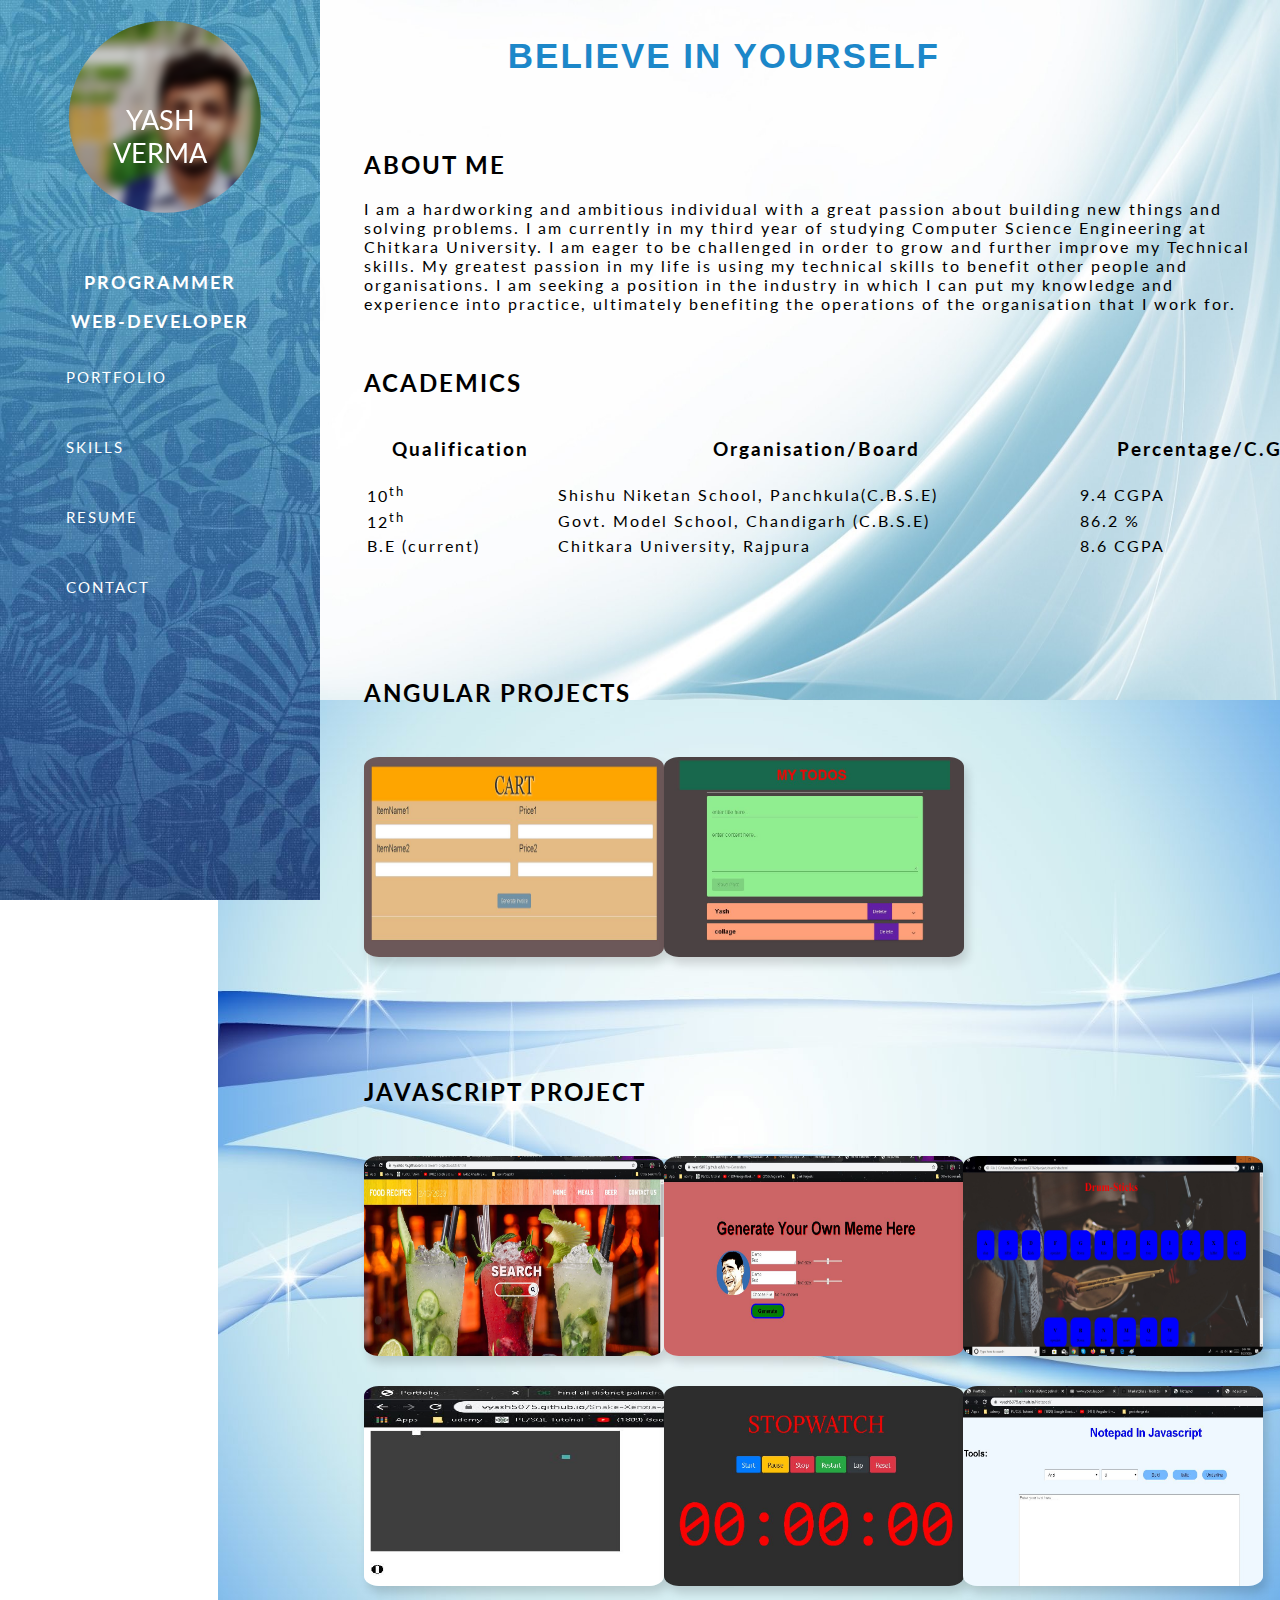
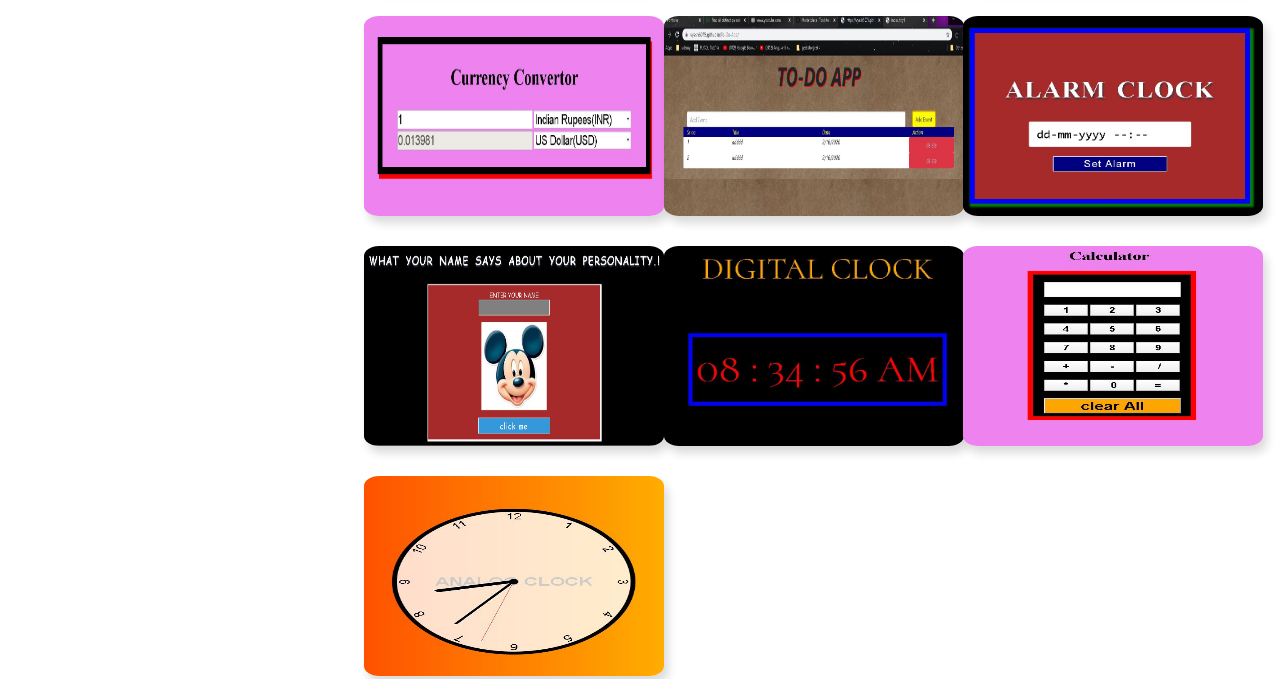
<file: index.html>
<!DOCTYPE html>
<html lang="en" dir="ltr">
  <head>
    <meta charset="utf-8">
    <link rel="stylesheet" href="style.css">
    <link rel="stylesheet" href="media.css">
    <meta name="viewport" content="width=device-width, initial-scale=1,user-scalable=no">    
    <link rel="stylesheet" href="https://use.fontawesome.com/releases/v5.6.3/css/all.css" integrity="sha384-UHRtZLI+pbxtHCWp1t77Bi1L4ZtiqrqD80Kn4Z8NTSRyMA2Fd33n5dQ8lWUE00s/" crossorigin="anonymous">
    <link href="https://fonts.googleapis.com/css?family=Lato:100,300,400,700,900" rel="stylesheet">
    <title>Portfolio</title>
  </head>
  <body>
    <div class="header">
      <div class="progress-container">
        <div class="progress-bar" id="myBar"></div>
      </div>
    </div>
    <div class="side-bar">
      <div class="person">
        <figure class="profile_shape">
          <img class="profile_img" src="yash.jpg" alt="">
          <figcaption class="profile_caption">YASH VERMA</figcaption>
        </figure>
      </div>
      <span class="caption">
         <b><h3 class="name">YASH VERMA</h3></b> 
       </span>
       <span class="caption">
        <h3>PROGRAMMER</h3>
        <h3>WEB-DEVELOPER</h3>
      </span>
      <ul>
        <li><a class="active" href="index.html">PORTFOLIO</a></li>
        <li><a href="skills.html">SKILLS</a></li>
        <li><a href="https://vyash5075.github.io/resume/">RESUME</a></li>
        <li><a href="contact.html">CONTACT</a></li>
       
      </ul>
    </div>
   
    <div class="project">
      <div class="info">
        
        <h3 class ="xyz" style="width:80%;font-size:35px;text-align: center;color:  #1c87c9;font-weight: bold;
      font-family: sans-serif;">BELIEVE IN YOURSELF</h3>
      <br>
      <div class="proj-3">
<h2 >ABOUT ME</h2>
<p>I am a hardworking and ambitious individual with a great passion about building new things and solving problems. I am currently in my third year of studying Computer Science Engineering at Chitkara University. I am eager to be challenged in order to grow and further improve my Technical skills. My greatest passion in my life is using my technical skills to benefit other people and organisations. I am seeking a position in the industry in which I can put my knowledge and experience into practice, ultimately benefiting the operations of the organisation that I work for.</p>
</div>
        <br>
      	  <h2 class= "proj-3">ACADEMICS</h2>
    
  <table  class="proj-3" style="width:1000px;" color="black">
    <thead>
      <tr>
        <th><h3>Qualification<h3></th>
        <th><h3>Organisation/Board</h3></th>
        <th><h3>Percentage/C.G.P.A</h3></th>
      </tr>
    </thead>
    <tbody>
      <tr class="bg-danger">
        <td>10<sup>th</sup></td>
        <td>Shishu Niketan School, Panchkula(C.B.S.E)</td>
        <td>9.4 CGPA</td>
      </tr>
      <tr class="table-warning">
        <td>12<sup>th</sup></td>
        <td>Govt. Model School, Chandigarh (C.B.S.E)</td>
        <td>86.2 %</td>
      </tr>
      <tr>
        <td>B.E (current)</td>
        <td>Chitkara University, Rajpura</td>
        <td>8.6 CGPA</td>
      </tr>
    </tbody>
  </table>
  
     <h2 class="project-2">ANGULAR PROJECTS</h2>
   <div class="card">
          <div class="row">
             <div class="column">
              <div class="flip-box">
                <div class="flip-box-inner">
                  <div class="flip-box-front">
                    <img src="cart.jpg" alt="Paris" >
                  </div>
                  <div class="flip-box-back">
                    <h2>CART</h2>
                    <p>Describe Detailed Summary of your items and their prices.</p>
                    <a class="btn" href="https://github.com/vyash5075/Invoice-App">Code</a>
                  
                  </div>
                </div>
              </div>
            </div>
            <div class="column">
              <div class="flip-box">
                <div class="flip-box-inner">
                  <div class="flip-box-front">
                    <img src="mytodo.jpg" alt="Paris" >
                  </div>
                  <div class="flip-box-back">
                    <h2>TODO-APP</h2>
                    <p> Manage Your Todos Here .</p>
                    <a class="btn" href="https://github.com/vyash5075/Todo-app">Code</a>
                   
                   
                  </div>
                </div>
              </div>
            </div>
          </div>
        </div>

       
        <h2 class="project-2">JAVASCRIPT PROJECT</h2>
        <div class="card">
          <div class="row">
            <div class="column">
              <div class="flip-box">
                <div class="flip-box-inner">
                  <div class="flip-box-front">
                    <img src="food.jpg" alt="Paris" >
                  </div>
                  <div class="flip-box-back">
                    <h2>RECEPIZOID</h2>
                    <p>Full-Fledge Recipie Guiding Website</p>
                    <a class="btn" href="https://github.com/vyash5075/assessment-project">Code</a>
                    <a class="btn" href="https://vyash5075.github.io/assessment-project/cocktail.html">Demo</a>
                  
                  </div>
                </div>
              </div>
            </div>
             <div class="column">
              <div class="flip-box">
                <div class="flip-box-inner">
                  <div class="flip-box-front">
                    <img src="meme.jpg" alt="Paris" >
                  </div>
                  <div class="flip-box-back">
                    <h2>MEME-GENERATOR</h2>
                    <p> An Interactive website build to generate your own memes .</p>
                    <a class="btn" href="https://github.com/vyash5075/Meme-Generator">Code</a>
                    <a class="btn" href="https://vyash5075.github.io/Meme-Generator/">Demo</a>
                   
                  </div>
                </div>
              </div>
            </div>
            <div class="column">
              <div class="flip-box">
                <div class="flip-box-inner">
                  <div class="flip-box-front">
                    <img src="image19.jpg" alt="Paris" >
                  </div>
                  <div class="flip-box-back">
                    <h2>DRUM STICKS</h2>
                    <p>Albhabet in your keyboard has different sounds</p>
                    <a class="btn" href="https://github.com/vyash5075/Drum-Sticks">Code</a>
                    <a class="btn" href="https://vyash5075.github.io/Drum-Sticks/">Demo</a>
                  
                  </div>
                </div>
              </div>
            </div>
            <div class="column">
              <div class="flip-box">
                <div class="flip-box-inner">
                  <div class="flip-box-front">
                    <img src="snake.jpg" alt="Paris" >
                  </div>
                  <div class="flip-box-back">
                    <h2>SNAKE-XENZIA</h2>
                    <p>An interactive  snake game.</p>
                    <a class="btn" href="https://github.com/vyash5075/Snake-Xenzia-App">Code</a>
                    <a class="btn" href="https://vyash5075.github.io/Snake-Xenzia-App/">Demo</a>
                   
                  </div>
                </div>
              </div>
            </div>
              <div class="column">
              <div class="flip-box">
                <div class="flip-box-inner">
                  <div class="flip-box-front">
                    <img src="stopwatch.jpg" alt="Paris" >
                  </div>
                  <div class="flip-box-back">
                    <h2>STOPWATCH</h2>
                    <p>An interactive Stopwatch has been build.</p>
                    <a class="btn" href="https://github.com/vyash5075/StopWatch">Code</a>
                    <a class="btn" href="https://vyash5075.github.io/StopWatch/">Demo</a>
                   
                  </div>
                </div>
              </div>
            </div>
            <div class="column">
              <div class="flip-box">
                <div class="flip-box-inner">
                  <div class="flip-box-front">
                    <img src="notepad.jpg" alt="Paris" >
                  </div>
                  <div class="flip-box-back">
                    <h2>NOTEPAD</h2>
                    <p>An interactive Notepad has been build.</p>
                    <a class="btn" href="https://github.com/vyash5075/Notepad">Code</a>
                    <a class="btn" href="https://vyash5075.github.io/Notepad/">Demo</a>
                    
                   
                  </div>
                </div>
              </div>
            </div>
          
              


            <div class="column">
              <div class="flip-box">
                <div class="flip-box-inner">
                  <div class="flip-box-front">
                    <img src="currency.jpg" alt="Paris" >
                  </div>
                  <div class="flip-box-back">
                    <h2>CURRENCY CONVERTOR</h2>
                   <p>Currency Convertor Build.</p>
                    <a class="btn" href="https://github.com/vyash5075/Currency-Convertor">Code</a>
                    <a class="btn" href="https://vyash5075.github.io/Currency-Convertor/">Demo</a>
                   
                  </div>
                </div>
              </div>
            </div>
            <div class="column">
              <div class="flip-box">
                <div class="flip-box-inner">
                  <div class="flip-box-front">
                    <img src="todo.jpg" alt="Paris" >
                  </div>
                  <div class="flip-box-back">
                    <h2>TODO-APP</h2>
                    <p> TO-DO App has been build to save your todos.</p>
                    <a class="btn" href="https://github.com/vyash5075/To-Do-App">Code</a>
                    <a class="btn" href="https://vyash5075.github.io/To-Do-App/">Demo</a>
                   
                  </div>
                </div>
              </div>
            </div>
            <div class="column">
              <div class="flip-box">
                <div class="flip-box-inner">
                  <div class="flip-box-front">
                    <img src="alarm.jpg" alt="Paris" >
                  </div>
                  <div class="flip-box-back">
                    <h2>ALARM CLOCK</h2>
                    <p> An Interactive Alarm Clock hasbeen Build.</p>
                    <a class="btn" href="https://github.com/vyash5075/Alarmy">Code</a>
                    <a class="btn" href="https://vyash5075.github.io/Alarmy/">Demo</a>
                   
                  </div>
                </div>
              </div>
            </div>

             
            <div class="column">
              <div class="flip-box">
                <div class="flip-box-inner">
                  <div class="flip-box-front">
                    <img src="personality.jpg" alt="Paris" >
                  </div>
                  <div class="flip-box-back">
                    <h2>NAME AVATAR</h2>
                    <p> Put Your Name And Get Know About Your Personality .</p>
                    <a class="btn" href="https://github.com/vyash5075/Name-Avatar">Code</a>
                    <a class="btn" href="https://vyash5075.github.io/Name-Avatar/">Demo</a>
                   
                  </div>
                </div>
              </div>
            </div>
            <div class="column">
              <div class="flip-box">
                <div class="flip-box-inner">
                  <div class="flip-box-front">
                    <img src="digital.jpg" alt="Paris" >
                  </div>
                  <div class="flip-box-back">
                    <h2>DIGITAL-CLOCK</h2>
                    <p> An Interactive Digital CLock has been Build .</p>
                    <a class="btn" href="https://github.com/vyash5075/Digital-Clock">Code</a>
                    <a class="btn" href="https://vyash5075.github.io/Digital-Clock/">Demo</a>
                   
                  </div>
                </div>
              </div>
            </div>
            <div class="column">
              <div class="flip-box">
                <div class="flip-box-inner">
                  <div class="flip-box-front">
                    <img src="calc.jpg" alt="Paris" >
                  </div>
                  <div class="flip-box-back">
                    <h2>CALCULATOR</h2>
                    <p> An Interactive Calculator has been Build .</p>
                    <a class="btn" href="https://github.com/vyash5075/Calculator">Code</a>
                    <a class="btn" href="https://vyash5075.github.io/Calculator/">Demo</a>
                   
                  </div>
                </div>
              </div>
            </div>
            <div class="column">
              <div class="flip-box">
                <div class="flip-box-inner">
                  <div class="flip-box-front">
                    <img src="analog.jpg" alt="Paris" >
                  </div>
                  <div class="flip-box-back">
                    <h2>ANALOG CLOCK</h2>
                    <p> An Interactive Analog Clock hasbeen Build.</p>
                    <a class="btn" href="https://github.com/vyash5075/Analog-Clock">Code</a>
                    <a class="btn" href="https://vyash5075.github.io/Analog-Clock/">Demo</a>
                   
                  </div>
                </div>
              </div>
            </div>

          </div>
        </div>


     
             <img class="gradient-1" src="image14.jpg" alt="">
      <img class="gradient-2" src="image16.jpg" alt="">
       <!--<img class="gradient-3" src="image16.jpg" alt=""> --->
    </div>

    <script type="text/javascript">
      window.onscroll = function() {myFunction()};

      function myFunction() {
      var winScroll = document.body.scrollTop || document.documentElement.scrollTop;
      var height = document.documentElement.scrollHeight - document.documentElement.clientHeight;
      var scrolled = (winScroll / height) * 100;
      document.getElementById("myBar").style.width = scrolled + "%";
      }

      function openNav() {
          document.getElementById("mySidebar").style.height = "180px";
          document.getElementById("main").style.marginLeft = "0px";
        }

        function closeNav() {
          document.getElementById("mySidebar").style.height = "0px";
          document.getElementById("main").style.marginLeft = "0";
        }
        
    </script>
    
  </body>
</html>
</file>
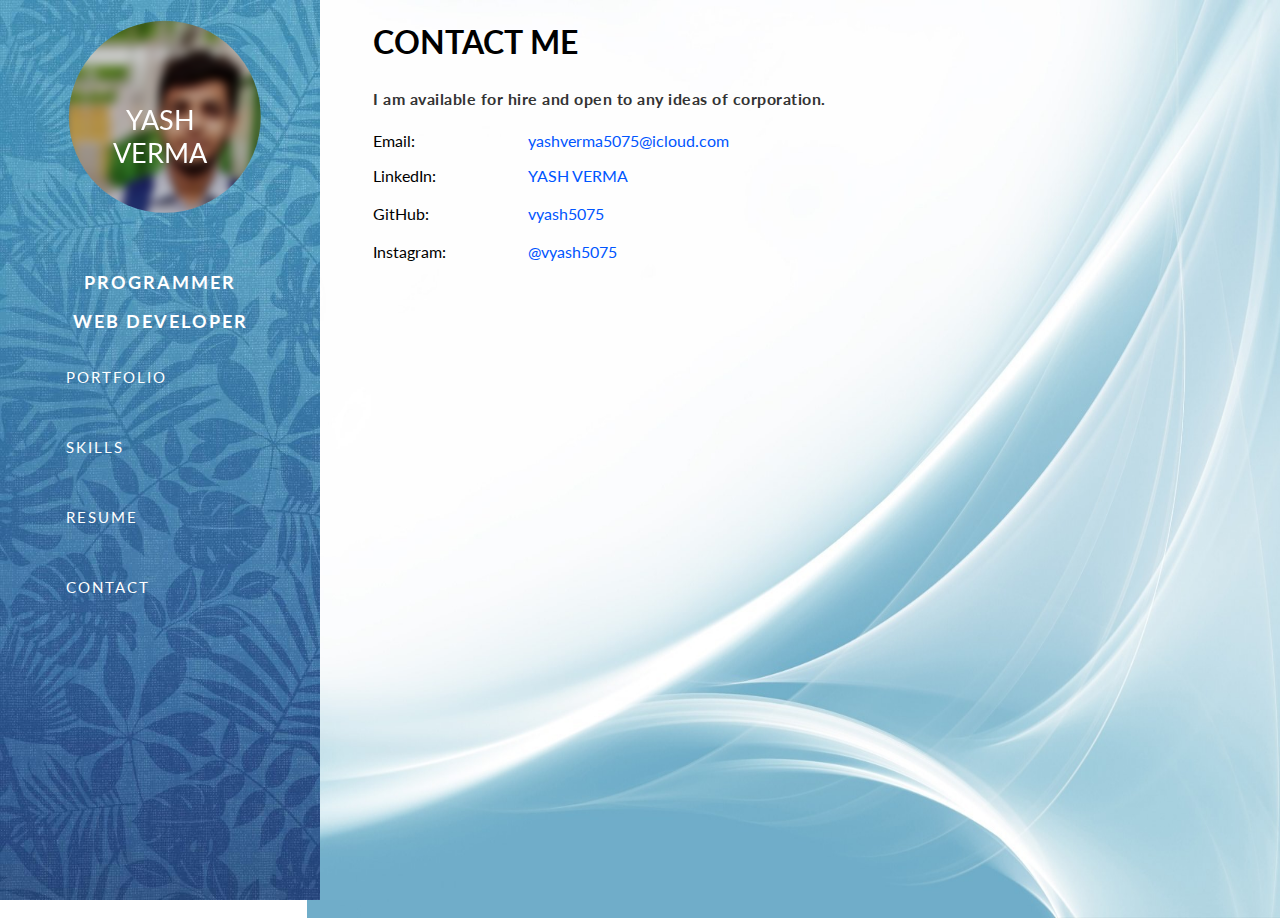
<file: contact.html>
<!DOCTYPE html>
<html lang="en" dir="ltr">
<head>
    <meta charset="utf-8">
    <link rel="stylesheet" href="style.css">
    <link rel="stylesheet" href="media.css">
    <meta name="viewport" content="width=device-width, initial-scale=1,user-scalable=no">
    <link rel="stylesheet" href="https://use.fontawesome.com/releases/v5.6.3/css/all.css" integrity="sha384-UHRtZLI+pbxtHCWp1t77Bi1L4ZtiqrqD80Kn4Z8NTSRyMA2Fd33n5dQ8lWUE00s/"
        crossorigin="anonymous">
    <link href="https://fonts.googleapis.com/css?family=Lato:100,300,400,700,900" rel="stylesheet">
    <title>Portfolio</title>
</head>
<body>
<div class="header">
    <div class="progress-container">
        <div class="progress-bar" id="myBar"></div>
    </div>
</div>
<div class="side-bar">
    <div class="person">
        <figure class="profile_shape">
            <img class="profile_img" src="yash.jpg" alt="">
            <figcaption class="profile_caption">YASH VERMA</figcaption>
        </figure>
    </div>
    <span class="caption">
        <b>
            <h3 class="name">YASH VERMA</h3>
        </b>
        <h3>PROGRAMMER</h3>
        <h3>WEB DEVELOPER</h3>
    </span>
    <ul>
        <li><a class="active" href="index.html">PORTFOLIO</a></li>
        <li><a href="skills.html">SKILLS</a></li>
        <li><a href="https://vyash5075.github.io/resume/">RESUME</a></li>
        <li><a href="contact.html">CONTACT</a></li>
        
    </ul>
</div>
<!-- <div class="navbar">
    <div id="mySidebar" class="sidebar">
        <a href="javascript:void(0)" class="closebtn" onclick="closeNav()">×</a>
        <a href="portfolio.html">PORTFOLIO</a>
        <a href="skills.html">SKILLS & OFFER</a>
        <a href="#">RESUME</a>
        <a href="#">CONTACT</a>
    </div>

    <div id="main">
        <button class="openbtn" onclick="openNav()">☰</button>
    </div>
</div> -->
<div class="project">
    <div class="container">
        <h1 style="color:black;">CONTACT ME</h1>
        <b><p>I am available for hire and open to any ideas of corporation.</p></b>
            <div class="d1-vertical">
                <dt>Email:</dt>
                <dd>
                    <a href=""><i class="fas fa-envelope"></i>yashverma5075@icloud.com</a>
                </dd>
                <p></p>
                <p></p>
                <dt>LinkedIn:</dt>
                <dd>
                    <a href="https://www.linkedin.com/in/yash-verma-b96699143/"><i class="fab fa-linkedin"></i>YASH VERMA</a>
                </dd>
                <br>
                <dt>GitHub:</dt>
                <dd>
                    <a href="https://github.com/vyash5075"><i class="fab fa-github"></i>vyash5075</a>
                </dd>
                <br>
           
                <dt>Instagram:</dt>
                <dd>
                    <a href="https://www.instagram.com/vyash5075/"><i class="fab fa-instagram"></i>@vyash5075</a>
                </dd>
                <br>
                
                <br>
                <br>
            </div>
    </div>
    
</div>






 <img class="gradient-1" src="image14.jpg" alt="">
     






<script type="text/javascript">
    window.onscroll = function () {
        myFunction()
    };

    function myFunction() {
        var winScroll = document.body.scrollTop || document.documentElement.scrollTop;
        var height = document.documentElement.scrollHeight - document.documentElement.clientHeight;
        var scrolled = (winScroll / height) * 100;
        document.getElementById("myBar").style.width = scrolled + "%";
    }

    function openNav() {
        document.getElementById("mySidebar").style.height = "180px";
        document.getElementById("main").style.marginLeft = "0px";
    }

    function closeNav() {
        document.getElementById("mySidebar").style.height = "0px";
        document.getElementById("main").style.marginLeft = "0";
    }
</script>
</body>
</html>
</file>
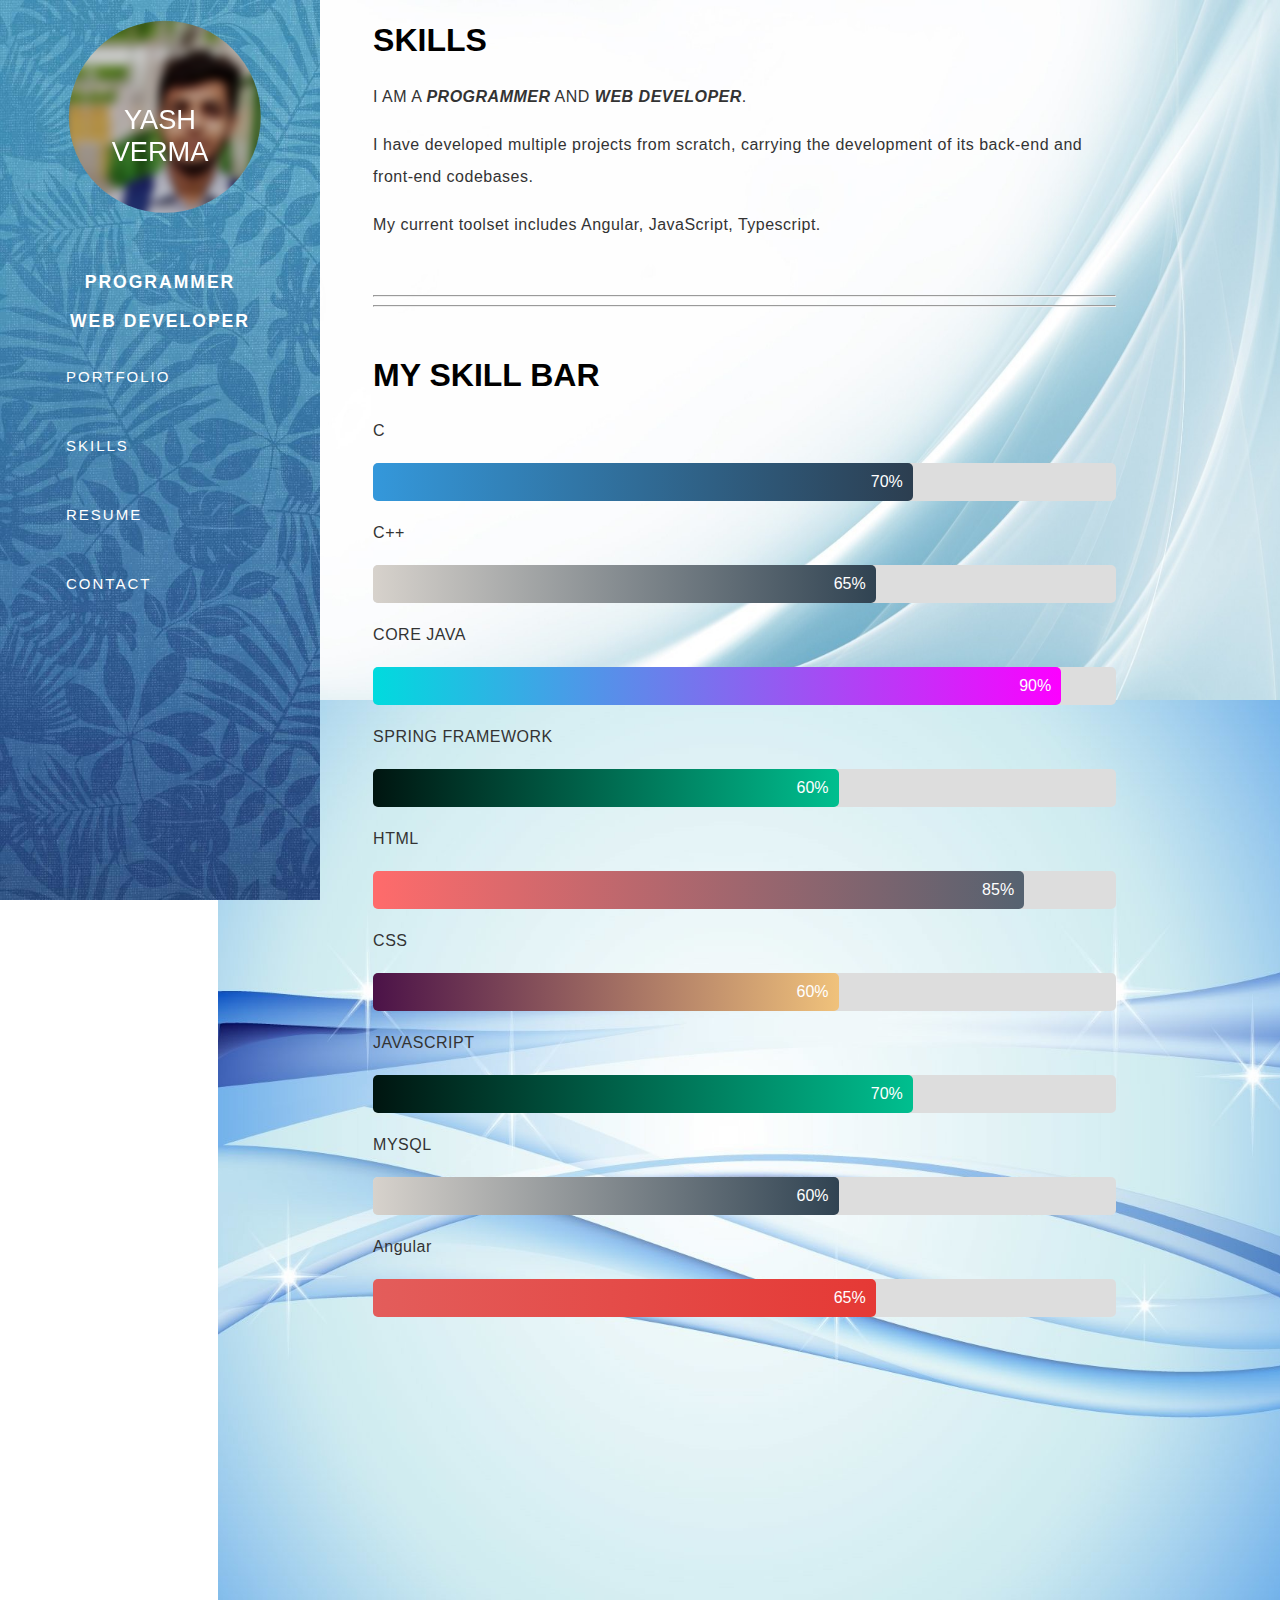
<file: skills.html>
<!DOCTYPE html>
<html lang="en" dir="ltr">
  <head>
    <meta charset="utf-8">
    <link rel="stylesheet" href="style.css">
    <meta name="viewport" content="width=device-width, initial-scale=1,user-scalable=no">   
    <link rel="stylesheet" href="media.css">
    <link rel="stylesheet" href="https://use.fontawesome.com/releases/v5.6.3/css/all.css" integrity="sha384-UHRtZLI+pbxtHCWp1t77Bi1L4ZtiqrqD80Kn4Z8NTSRyMA2Fd33n5dQ8lWUE00s/" crossorigin="anonymous">
    <title>Portfolio</title>
  </head>
  <body>
    <div class="header">
      <div class="progress-container">
        <div class="progress-bar" id="myBar"></div>
      </div>
    </div>
    <div class="side-bar">
      <div class="person">
        <figure class="profile_shape">
          <img class="profile_img" src="yash.jpg" alt="">
          <figcaption class="profile_caption">YASH VERMA</figcaption>
        </figure>
      </div>
      <span class="caption">
        <b><h3 class="name">YASH VERMA</h3></b> 
         <h3>PROGRAMMER</h3>
        <h3>WEB DEVELOPER</h3>
      </span>
      <ul>
        <li><a class="active" href="index.html">PORTFOLIO</a></li>
        <li><a href="skills.html">SKILLS</a></li>
        <li><a href="https://vyash5075.github.io/resume/">RESUME</a></li>
        <li><a href="contact.html">CONTACT</a></li>
       
      </ul>
    </div>
<!--     <div class="navbar">
      <div id="mySidebar" class="sidebar">
      <a href="javascript:void(0)" class="closebtn" onclick="closeNav()">×</a>
      <a href="index.html">PORTFOLIO</a>
      <a href="skills.html">SKILLS & OFFER</a>
      <a href="#">RESUME</a>
      <a href="contact.html">CONTACT</a>
    </div>
    
    <div id="main">
      <button class="openbtn" onclick="openNav()">☰</button>
    </div>
    </div> -->
    
    <div class="project">
      <div class="container">
        <div class="first_p">
          <h1 style="color:black;">SKILLS</h1>
          <p>I AM A <em><b>PROGRAMMER</b></em> AND <em><b>WEB DEVELOPER</b></em>.</p>
          <p>
             I have developed multiple projects from scratch, carrying the development of its
             back-end and front-end codebases.
          </p>
          <p>
            My current toolset includes  Angular, JavaScript, Typescript.
          </p>
       
        </div>
        <hr>
        <hr>
        <div class="bar">
          <h1 style="color:black;">MY SKILL BAR</h1>
           <p>C</p>
          <div class="box">
            <div class="skills C">
              70%
            </div>
          </div>
           <p>C++</p>
          <div class="box">
            <div class="skills Cc">
              65%
            </div>
          </div>
           <p> CORE JAVA</p>
          <div class="box">
            <div class="skills java">
              90%
            </div>
          </div>
          <p>SPRING FRAMEWORK</p>
          <div class="box">
            <div class="skills sb">
              60%
            </div>
          </div>
          <p>HTML</p>
          <div class="box">
            <div class="skills html">
              85%
            </div>
          </div>
          <p>CSS</p>
          <div class="box">
            <div class="skills css">
              60%
            </div>
          </div>
          <p>JAVASCRIPT</p>
          <div class="box">
            <div class="skills js">
              70%
            </div>
          </div>
          <p>MYSQL</p>
          <div class="box">
            <div class="skills mysql">
              60%
            </div>
          </div>
          <p>Angular</p>
          <div class="box">
            <div class="skills ang">
              65%
            </div>
          </div>
        </div>

      </div>
       <img class="gradient-1" src="image14.jpg" alt="">
      <img class="gradient-2" src="image16.jpg" alt="">
      <!-- <img class="gradient-3" src="image16.jpg" alt=""> -->
    </div>
  </body>
  <script type="text/javascript">
    window.onscroll = function() {myFunction()};

    function myFunction() {
    var winScroll = document.body.scrollTop || document.documentElement.scrollTop;
    var height = document.documentElement.scrollHeight - document.documentElement.clientHeight;
    var scrolled = (winScroll / height) * 100;
    document.getElementById("myBar").style.width = scrolled + "%";
    }
    function openNav() {
          document.getElementById("mySidebar").style.height = "180px";
          document.getElementById("main").style.marginLeft = "0px";
        }

        function closeNav() {
          document.getElementById("mySidebar").style.height = "0px";
          document.getElementById("main").style.marginLeft = "0";
        }
    
  </script>
</html>
</file>
<file: style.css>
body{
  margin:0;
  font-family: "Lato",sans-serif;
  font-weight: 400;
  overflow-x:hidden;
}

.side-bar {
  margin:0;
  padding:0;
  width:25%;
  background-color: #f1f1f1;
  position: fixed;
  height: 100%;
  overflow: hidden;
  background:  url(img2.jpg);
  background-size: cover;

}

ul{
  list-style-type:none;
}

li a{
  display: block;
  color:#000;
  padding:16px 16px;
  margin-left:10px;
  margin-top:20px;
  text-decoration: none;
  letter-spacing: 2px;
  color:white;
  font-size: 15px;
}

/*li a.active {*/
/*  background-color: ;*/
/*  color:white;*/
/*}*/

li a:hover{
  background-color:#b3b3ff;
  color:white;
}
 
.xyz{

      animation: blinker-one 1s linear infinite;
      
}
 @keyframes blinker-one {  
      0% { opacity: 0; }
      }
.project{
  margin-left:25%;
  padding:1px 16px;
}

.profile_shape{
  width:15rem;
  height:15rem;
  float:left;
  /* shape-outside:circle(50% at 50% 50%); */
  clip-path:circle(40% at 52% 42%);;
  position:relative;
  
}

.profile_img{
  height:100%;
  transform:translate(1.5rem) scale(1);
  backface-visibility: hidden;
  transition:all .5s;
}

.caption{
  
}

.profile_caption{
  position:absolute;
  top:50%;
  left:50%;
  transform: translate(-50%, 20%);
  text-transform: uppercase;;
  color:#fff;
  font-size: 1.7rem;
  text-align:center;
  opacity:0;
  transition:all .5s;
  backface-visibility: hidden;
}

.side-bar:hover .profile_caption{
  opacity:1;
  transform:translate(-50%,-50%);
  backface-visibility: hidden;
}

.side-bar:hover .profile_img{
  transform: :translateX(-4rem) scale(1.5);
  filter:blur(4px) brightness(80%);
  backface-visibility: hidden;
}

.caption{
  text-align: center;
  margin-bottom: 50px;
  letter-spacing: 2px;
  color:white;
  font-size: 15px;
}

.gradient-1{
  width: 78%;
  height: 102%;
  position: absolute;
  top:0px;
  left:24%;
  margin:0;
  padding: 0;
  z-index: -1;
}

.gradient-2{
  width:93%;
  height: 100%;
  position: absolute;
  left:17%;
  top:700px;
  margin:0;
  padding:0;
  z-index: -1;
/*  transform: rotate(-15deg);*/
}

.gradient-3{
  width:77%;
  height: 100%;
  margin:0;
  padding:0;
  z-index:-1;
  position:absolute;
  left:25%;
  top:2050px;
}

.info{
  color: white;
  letter-spacing: 2px;
  margin-left:3%;
}

.flip-box {
  background-color: transparent;
  width: 300px;
  height: 200px;
  perspective: 1000px;
  backface-visibility: hidden;
   /* Remove this if you don't want the 3D effect */
}

.flip-box img{
  width: 300px;
  height: 200px;
  border-radius: 5%;
  box-shadow:4px 7px 10px rgba(0,0,0,0.15);

}

/* This container is needed to position the front and back side */
.flip-box-inner {
  position: relative;
  width: 100%;
  height: 100%;
  text-align: center;
  transition: transform 0.8s;
  transform-style: preserve-3d;
}

/* Do an horizontal flip when you move the mouse over the flip box container */
.flip-box:hover .flip-box-inner {
  transform: rotateY(-180deg);
}

/* Position the front and back side */
.flip-box-front, .flip-box-back {
  position: absolute;
  width: 100%;
  height: 100%;
  backface-visibility: hidden;
}

/* Style the back side */
.flip-box-back {
  background-image:linear-gradient(-45deg,#0066ff,#001f4d);
  color: white;
  transform: rotateY(180deg);
  border-radius: 5%;

}

.column{
  float:left;
  width:30%;
  padding-right: 3.3%;
  margin-top:30px;
}

.row:after{
  content:"";
  display: table;
  clear: both;
}

.card{
  /* margin-top:100px; */
}

.btn{
  text-transform: uppercase;
  text-decoration: none;
  padding:0.2rem 1.5rem;
  display:inline-block;
  border-radius: 10rem;
  transition: all 0.2s;
  position: relative;
  font-size: 1.1rem;
  animation:moveUp 1s ease-out 0.75s;
  animation-fill-mode: backwards;
  background-color: #fff;
  color:#777;
  margin-top:25px;
}

.btn:hover, .btn:focus{
  transform:translateY(-0.3rem)
  box-shadow:0 1rem 2rem rgba(0,0,0,0.2);
}

.btn:hover::after,.btn:focus::after{
  transform: scaleX(1.4) scaleY(1.6);
  opacity:0;
}

.btn:active{
  transform: translateY(-0.1rem);
  box-shadow:0 0.5rem 1rem rgba(0,0,0,0.2)
}

.project-2{
  color:black;
  margin-top:120px;
}

.proj-3{
  color:black;
 
}

/* scroll bar  */

/* width */
::-webkit-scrollbar {
  width: 15px;
}

/* Track */
::-webkit-scrollbar-track {
  /* box-shadow: inset 0 0 5px purple; */
  /* border-radius: 10px; */
}

/* Handle */
::-webkit-scrollbar-thumb {
  background-image:linear-gradient(-60deg,#003399,#e6eeff);
  border-radius: 10px;
}

/* Handle on hover */
::-webkit-scrollbar-thumb:hover {
  background:#3333ff
}



/* progress bar  */


/* Style the header: fixed position (always stay at the top) */
.header {
  position: fixed;
  top: 0;
  margin-left:25%;
  z-index: 1;
  width: 100%;
  /* background-color: #f1f1f1; */
}

/* The progress container (grey background) */
/* .progress-container {
  width: 100%;
  height: 5px;
  background: #ccc;
} */

/* The progress bar (scroll indicator) */
.progress-bar {
  height: 5px;
  background-image:linear-gradient(-60deg,#003399,#e6eeff);
  width: 0%;
}



/*
=========
SKILLS & OFFER
=========
  */

  .container{
    width:80%;
    padding-left:4%;
  }

  .container p{
    letter-spacing: 0.5px;
    line-height: 2;
    color:#333;
  }

  .first_p{
    padding-bottom: 30px;
    color:#1472C3;
  }

  .second_p{
    margin-top:50px;
    padding-bottom: 30px;
    color:#1472C3;
  }

  .third_p{
    margin-top:50px;
    color:#1472C3;
    padding-bottom: 30px;

  }

  p i {
    margin-right:30px;
    margin-top:30px;
    color:grey;
    transition: all 0.3s;
  }

  p i:hover{
    color:white;
  }


  .box{
    width:100%;
    background-color: #ddd;
    border-radius: 5px;
  }

  .bar{
    margin-top: 50px;
    padding-bottom: 30px;
  }

  .skills{
    text-align: right;
    padding:10px;
    color:white;
  }

  .html {width:85%;  background-image:linear-gradient(-90deg,#556270,#ff6b6b);border-radius: 5px;}
  .css {width: 60%; background-image:linear-gradient(-90deg,#f0c27b,#4b1248);border-radius: 5px;}
  .js {width: 70%; background-image:linear-gradient(-90deg,#00bf8f,#001510);border-radius: 5px;}
   .sb {width: 60%; background-image:linear-gradient(-90deg,#00bf8f,#001510);border-radius: 5px;}
  .ang {width: 65%; background-image:linear-gradient(-90deg,#e53935,#e35d5b);border-radius: 5px;}
   .java {width: 90%; background-image:linear-gradient(-90deg,#fc00ff,#00dbde);border-radius: 5px;}
  .mysql {width: 60%; background-image:linear-gradient(-90deg,#304352,#d7d2cc);border-radius: 5px;}
    .C {width: 70%; background-image:linear-gradient(-90deg,#2c3e50,#3498db);border-radius: 5px;}
    .Cc {width: 65%; background-image:linear-gradient(-90deg,#304352,#d7d2cc);border-radius: 5px;}






  .sidebar {
    height: 0;
    width: 100%;
    position: absolute;
    z-index: 100;
    top: 395px;
    left: 0;
    /* background-image: linear-gradient(-45deg, #c31432, #240b36);     */
       /*background: linear-gradient(-90deg, rgb(156, 7, 111,0.99), rgba(216, 5, 47,0.99));*/
       background-color: #1472C3;
   
    overflow-x: hidden;
    overflow-y:hidden;
    transition: 0.5s;

  }

  .sidebar a {
    padding: 10px;
    text-decoration: none;
    font-size: 18px;
    color:white;
    display: block;
    transition: 0.3s;
    margin-left:140px;
  }

  .sidebar a:hover {
    color: #f1f1f1;
  }

  .sidebar .closebtn {
    position: absolute;
    top: -10px;
    right: 5px;
    font-size: 36px;
    margin-left: 70px;
  }

  .openbtn {
    font-size: 20px;
    cursor: pointer;
    /* background-image: linear-gradient(-45deg, #c31432, #240b36); */
    /* background-image: linear-gradient(-45deg, #c31432, #240b36); */
    /* background-color: #ED213A; */
       /* background-image: linear-gradient(-10deg, #c31432, #240b36); */
       /*background: linear-gradient(-90deg, rgba(156, 7, 112, 0.986), rgba(216, 5, 47, 0.911));*/
        background-color: #1472C3;
    color: white;
    padding: 10px 15px;
    border: none;
    float: right;
    width:100%;
    
  }

  .openbtn:hover {
    /* background-color: #444; */
    border:none;
  }
  .openbtn:focus{
    border:none;
    outline:none;
  }

  #main {
    transition: margin-left .5s;

  }

  /* On smaller screens, where height is less than 450px, change the style of the sidenav (less padding and a smaller font size) */
  @media screen and (max-height: 450px) {
    .sidebar {
      padding-top: 15px;
    }

    .sidebar a {
      font-size: 18px;
    }

    .sidebar a {
      display: none;
    }

  }

  .d1-vertical dt{
    display: block;
    float:left;
    clear:both;
    width:150px;
  }

  dd a{
    color:#0055ff;
    text-decoration: none;
  }

  dd i{
    margin-right:5px;
  }
</file>
<file: media.css>
@media(min-width:600px){
   .navbar{
      display: none;
   }
   .name{
      display: none;
   }
}


@media(max-width:600px){
   .side-bar{
       position: static;
       height: 100%;
       width: 100%;
       /*background: linear-gradient(-90deg, rgba(156, 7, 112, 0.986), rgba(216, 5, 47, 0.911));*/
       background-image: linear-gradient(-60deg,#003399,#e6eeff);
       /* background-color: rgba(156, 7, 112, 0.986); */

   } 
   ul{
       display: none;
   }
   .project{
       margin:0;
       padding:0;
       margin-top:70px;
   }

   .gradient-1{
       left:-1%;
       margin-top:96%;
       width:105%;
   }
   .gradient-2{
       left:-26%;
       transform:rotate(-15deg);
       margin-top:470%;
       width:155%;
   }
   .gradient-3{
       left:0;
       margin-top:800%;
       width: 100%;
       height:50% ;
   }
   .profile_shape{
       float:none;
       margin-left:18%;
   }
   .header{
       margin:0;
   }
   .column{
       width:100%;
       padding-left:10%;
   }
   .container{
       width:92%;
       padding-right: 4%;
   }
}
</file>
